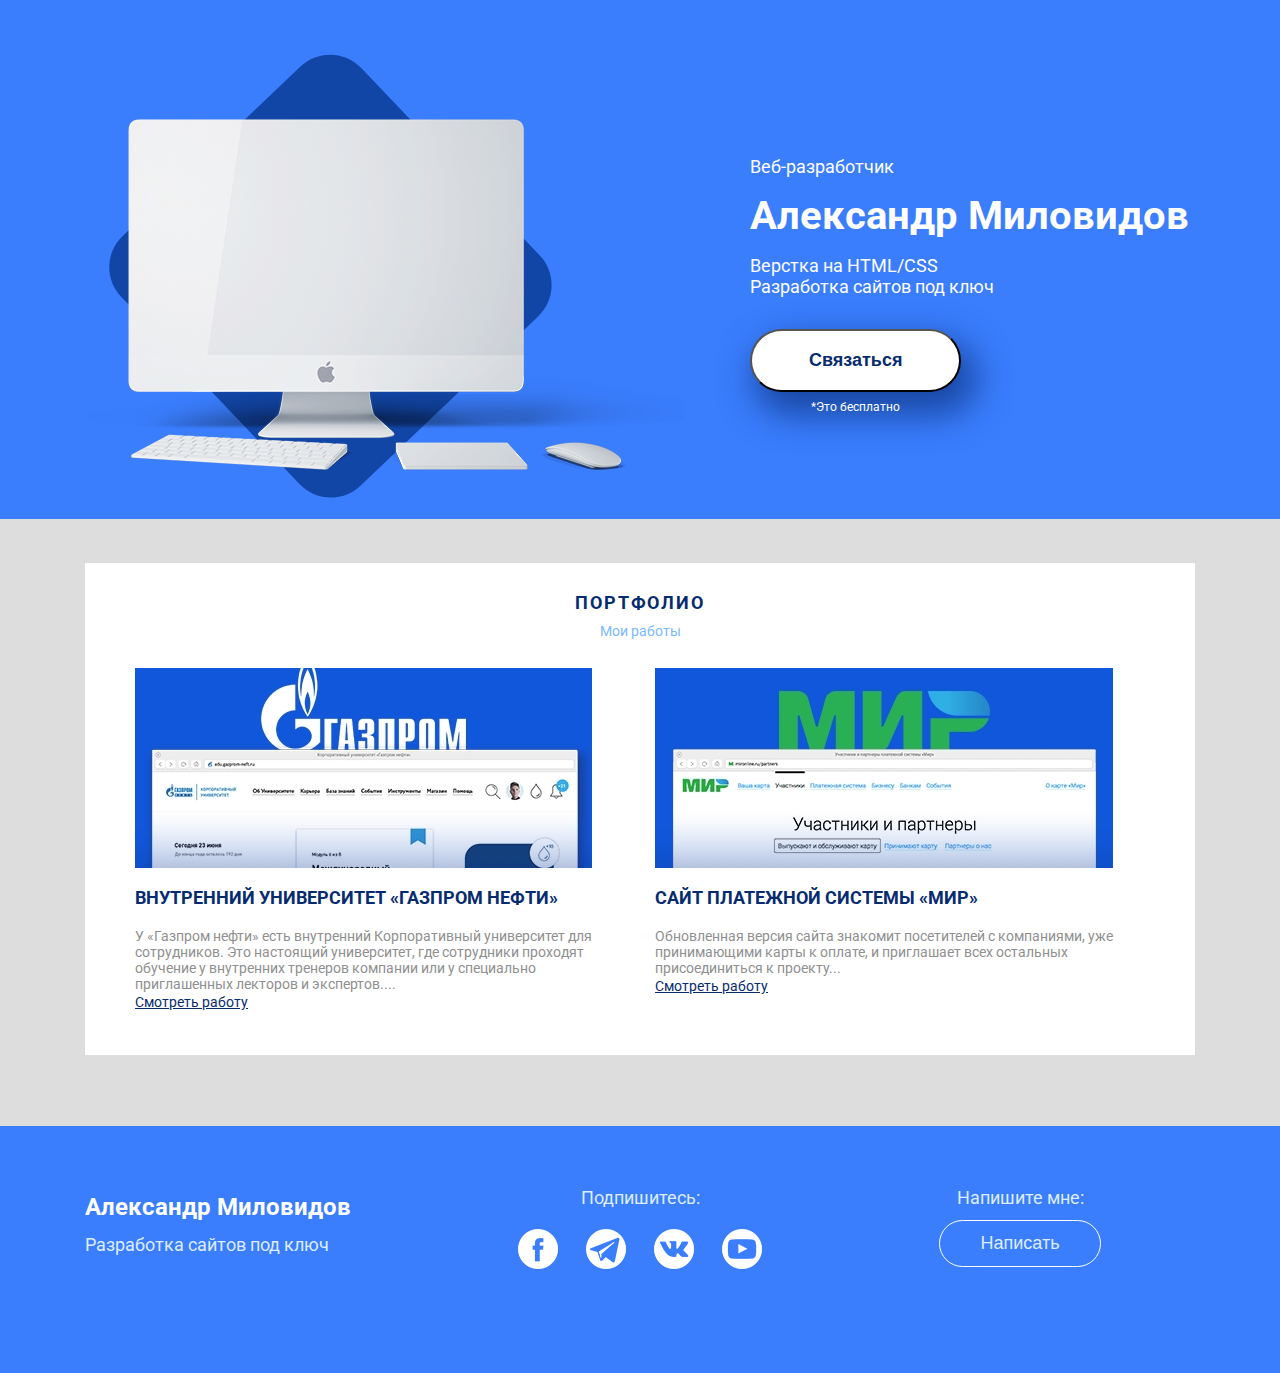
<file: index.html>
<!DOCTYPE html>
<html lang="ru">

<head>
	  <!-- Важная техническая информация для браузера -->
		<meta charset="utf-8">
		<meta http-equiv="X-UA-Compatible" content="IE=edge">
		<meta name="viewport" content="width=device-width, initial-scale=1">
		<!-- Информация об Авторе и описание проекта -->
		<meta name="description" content="Сайт разработчика Александра Миловидова">
		<meta name="author" content="Александр Миловидов">
		<!-- Иконка, которая будет на вкладке в браузере -->
		<link rel="icon" href="/favicon.ico">
		<!-- Заголовок на вкладке в браузере -->
		<title>Сайт разработчика Александра Миловидова</title>
		<!-- Подключаем наш файл со стилями, который находится в папке css-->
		<link href="https://fonts.googleapis.com/css?family=Roboto:400,700&amp;subset=cyrillic" rel="stylesheet">
		<link rel="stylesheet" href="css/bootstrap-grid.min.css">
		<link rel="stylesheet" href="css/style.css">
</head>

<body>
	<header>
		<div class="container">
			<div class="row">
				<div class="col-lg-7">
					<img class="header-img" src="img/main-img.png" alt="Монитор">
				</div>
				<div class="col-lg-5">
					<p class="header-pretitle">Веб-разработчик</p>
					<h1 class="header-title">Александр Миловидов</h1>
					<p class="header-subtitle">Верстка на HTML/CSS <br> Разработка сайтов под ключ</p>
					<div class="header-btn-block">
						<button class="header-btn">Связаться</button>
						<small>*Это бесплатно</small>
					</div>
				</div>
			</div>
		</div>
	</header>
	<section class="portfolio">
		<div class="container">
			<div class="portfolio-block">
				<h2 class="portfolio-title">Портфолио</h2>
				<p class="portfolio-subtitle">Мои работы</p>
				<div class="row">
					<div class="col-md-6">
						<div class="portfolio-col-1">
							<img src="img/portfolio-img-1.jpg" alt="Газпром">
							<h3>внутренний университет «Газпром нефти»</h3>
							<p class="portfolio-p">У «Газпром нефти» есть внутренний Корпоративный университет для сотрудников. Это настоящий университет, где сотрудники проходят обучение у внутренних тренеров компании или у специально приглашенных лекторов и экспертов....</p>
							<a href="#">Смотреть работу</a>
						</div>
					</div>
					<div class="col-md-6">
						<div class="portfolio-col-2">
							<img src="img/portfolio-img-2.jpg" alt="Газпром">
							<h3>Сайт платежной системы «Мир»</h3>
							<p class="portfolio-p">Обновленная версия сайта знакомит посетителей с компаниями, уже принимающими карты к оплате, и приглашает всех остальных присоединиться к проекту...</p>
							<a href="#">Смотреть работу</a>
						</div>
					</div>
				</div>
			</div>
		</div>
	</section>
	<footer>
		<div class="container">
			<div class="row">
				<div class="col-md-4">
					<h4>Александр Миловидов</h4>
					<p class="footer-text">Разработка сайтов под ключ</p>
				</div>
				<div class="col-md-4">
					<div class="social-block">
						<p>Подпишитесь:</p>
						<a href="#"><img src="img/socials/facebook-logo-button.png" alt="Facebook"></a>
						<a href="#"><img src="img/socials/telegram-symbol.png" alt="Telegram"></a>
						<a href="#"><img src="img/socials/vk-social-logotype.png" alt="Vkontakte"></a>
						<a href="#"><img src="img/socials/youtube-symbol.png" alt="Youtube"></a>
					</div>
				</div>
				<div class="col-md-4">
					<div class="footer-feedback-block">
						<p class="footer-feedback">Напишите мне:</p>
						<button class="footer-btn">Написать</button>
					</div>
				</div>
			</div>
		</div>
	</footer>
</body>

</html>
</file>
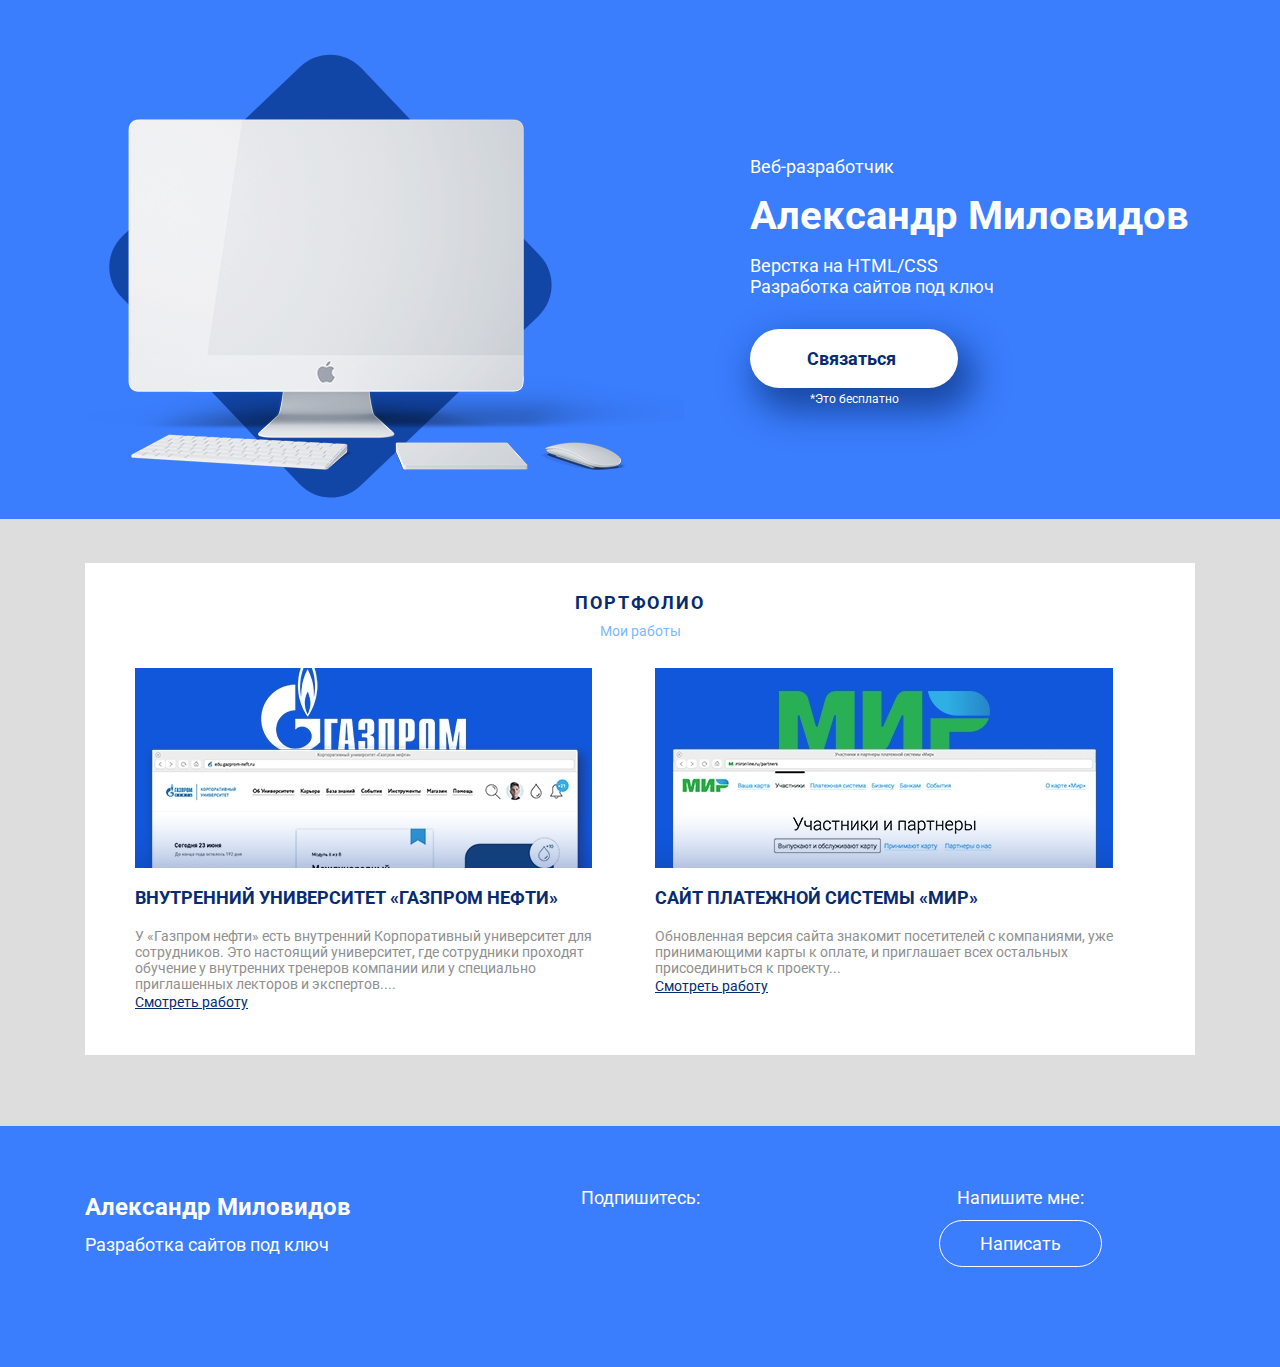
<file: Portfolio/index.html>
<!DOCTYPE html>
<html lang="ru">

<head>
		<meta charset="utf-8">
		<meta http-equiv="X-UA-Compatible" content="IE=edge">
		<meta name="viewport" content="width=device-width, initial-scale=1">
		<meta name="description" content="Сайт разработчика Александра Миловидова">
		<meta name="author" content="Александр Миловидов">
		<link rel="icon" href="/favicon.ico">
		<title>Сайт разработчика Александра Миловидова</title>
		<link href="https://fonts.googleapis.com/css?family=Roboto:400,700&amp;subset=cyrillic" rel="stylesheet">
		<link rel="stylesheet" href="css/style.css">
</head>

<body>

	<header>
		<div class="container">
			<div class="row">
				<div class="col-lg-7 wow bounceInLeft">
					<img class="header-img" src="img/main.png" alt="Монитор">
				</div>
				<div class="col-lg-5 ">
					<p class="header-pretitle wow bounceInRight">Веб-разработчик</p>
					<h1 class="header-title wow bounceInRight">Александр Миловидов</h1>
					<p class="header-subtitle wow bounceInRight">Верстка на HTML/CSS <br> Разработка сайтов под ключ</p>
					<div class="header-btn-block wow bounceInRight">
						<a href="https://vk.me/id310732191" class="header-btn">Связаться</a>
						<small>*Это бесплатно</small>
					</div>
				</div>
			</div>
		</div>
	</header>

	<section class="portfolio">
		<div class="container">
			<div class="portfolio-block">
				<h2 class="portfolio-title">Портфолио</h2>
				<p class="portfolio-subtitle">Мои работы</p>
				<div class="row">
					<div class="col-md-6">
						<div class="portfolio-col-1">
							<img src="img/portfolio-1.jpg" alt="Газпром">
							<h3>внутренний университет «Газпром нефти»</h3>
							<p class="portfolio-p">У «Газпром нефти» есть внутренний Корпоративный университет для сотрудников. Это настоящий университет, где сотрудники проходят обучение у внутренних тренеров компании или у специально приглашенных лекторов и экспертов....</p>
							<a href="#">Смотреть работу</a>
						</div>
					</div>
					<div class="col-md-6">
						<div class="portfolio-col-2">
							<img src="img/portfolio-2.jpg" alt="Газпром">
							<h3>Сайт платежной системы «Мир»</h3>
							<p class="portfolio-p">Обновленная версия сайта знакомит посетителей с компаниями, уже принимающими карты к оплате, и приглашает всех остальных присоединиться к проекту...</p>
							<a href="#">Смотреть работу</a>
						</div>
					</div>
				</div>
			</div>
		</div>
	</section>

	<footer>
		<div class="container">
			<div class="row">
				<div class="col-md-4">
					<h4>Александр Миловидов</h4>
					<p class="footer-text">Разработка сайтов под ключ</p>
				</div>
				<div class="col-md-4">
					<div class="social-block">
						<p>Подпишитесь:</p>
						<a href="viber://chat?number=79045970539" class="wow zoomInUp " data-wow-delay="0.05s"><i class="fab fa-viber "></i></a>
						<a href="https://t.me/Mahnification" class="wow zoomInUp " data-wow-delay="0.1s"><i class="fab fa-telegram-plane zoomOut"></i></a>
						<a href="https://api.whatsapp.com/send?phone=79045970539" class="wow zoomInUp " data-wow-delay="0.15s"><i class="fab fa-whatsapp zoomOut"></i></a>
						<a href="https://vk.me/id310732191" class="wow zoomInUp " data-wow-delay="0.2s"><i class="fab fa-vk"></i></a>
					</div>
				</div>
				<div class="col-md-4">
					<div class="footer-feedback-block">
						<p class="footer-feedback">Напишите мне:</p>
						<a href="#" class="footer-btn">Написать</a href="#">
					</div>
				</div>
			</div>
		</div>
	</footer>

	<link rel="stylesheet" href="https://use.fontawesome.com/releases/v5.1.0/css/all.css" integrity="sha384-lKuwvrZot6UHsBSfcMvOkWwlCMgc0TaWr+30HWe3a4ltaBwTZhyTEggF5tJv8tbt" crossorigin="anonymous">
	<link rel="stylesheet" href="css/animate.css">
	<link rel="stylesheet" href="css/bootstrap-grid.min.css">
	<script src="js/wow.min.js"></script>
	<script>
 		new WOW().init();
	</script>
</body>

</html>
</file>
<file: css/style.css>
body{
	margin: 0;
	font-family: 'Roboto', sans-serif;
}

img{
	max-width: 100%;
}

p, h1, h2, h3, h4, h5, h6{
	margin: 0;
}

header{
	background-color: #3a7dfd;
	color: #fff;
	padding-top: 54px;
	padding-bottom: 17px;
	font-size: 18px;
}

.header-pretitle{
	margin-top: 102px;
}

.header-title{
	font-size: 40px;
	font-weight: 700;
	line-height: 36.81px;
	margin-top: 21px;
}

.header-subtitle{
	font-weight: 400;
	margin-top: 20px;
}

.header-btn-block{
	max-width: 210px;
}

.header-btn{
	margin-top: 32px;
	box-shadow: 10px 17px 34px 6px rgba(18, 61, 145, 0.83);
	border-radius: 50px;
	background-color: #fff;
	color: #072b6f;
	font-size: 18px;
	font-weight: 700;
	padding: 19px 57px;
}

header small{
	font-size: 12px;
	display: block;
	text-align: center;
	margin-top: 8px;
}

.portfolio{
	background-color: #dddddd;
	padding-top: 44px;
	padding-bottom: 71px;
}

.portfolio-block{
	background-color: #ffffff;
	padding-top: 29px;
	padding-bottom: 44px;
}

.portfolio-title, .portfolio-subtitle{
	text-align: center;
}

.portfolio-title{
	color: #072b6f;
	font-size: 18px;
	font-weight: 700;
	text-transform: uppercase;
	letter-spacing: 1.8px;
}

.portfolio-subtitle{
	margin-top: 10px;
	margin-bottom: 29px;
	color: #7bb9ff;
	font-size: 14px;
}

.portfolio-col-1{
	padding-left: 50px;
}

.portfolio-col-2{
	padding-right: 50px;
}

.portfolio h3{
	margin-top: 15px;
	font-size: 18px;
	color: #072b6f;
	font-weight: 700;
	text-transform: uppercase;
}

.portfolio-p{
	margin-top: 20px;
	color: #8f8f8f;
	font-size: 14px;
}

.portfolio-block a{
	color: #072b6f;
	font-size: 14px;
	text-decoration: underline;
}

footer{
	padding-top: 61px;
	padding-bottom: 100px;
	background-color: #3a7dfd;
	color: #deedfe;
	font-size: 18px;
}

h4{
	color: #fefefe;
	font-size: 24px;
	font-weight: 700;
	line-height: 40px;
}

.footer-text{
	margin-top: 7px;
}

.social-block{
	text-align: center;
}

.social-block p{
	margin-bottom: 21px;
}

.social-block a{
	padding-left: 12px;
	padding-right: 12px;
}

.footer-feedback-block{
	text-align: center;
}

.footer-feedback{
	margin-bottom: 12px;
}

.footer-btn{
	display: inline-block;
	padding: 12px 40px;
	background-color: transparent;
	border-radius: 50px;
	border: 1px solid #ffffff;
	color: #deedfe;
	font-size: 18px;
}



@media (max-width: 1200px){
	.header-pretitle{
	margin-top: 60px;
	}
}

@media (max-width: 992px){
	.header-img{
		display: none;
	}

	.header-pretitle{
	margin-top: 0;
	}

	h4{
		font-size: 18px;
	}

	.footer-text{
		font-size: 15px;
	}

	.social-block a{
		padding-left: 8px;
		padding-right: 8px;
	}

	.social-block img{
		width: 30px;
	}

	.footer-btn{
	padding: 8px 40px;
	font-size: 15px;
	}
}

@media (max-width: 768px){
	.portfolio-col-1{
		padding-left: 30px;
		padding-right: 30px;
		margin-bottom: 40px;
	}

	.portfolio-col-2{
		padding-left: 30px;
		padding-right: 30px;
	}

	h4, .footer-text{
		text-align: center;

	}

	.footer-text{
		margin-bottom: 30px;
	}

	.social-block{
		margin-bottom: 30px;
	}
}
</file>
<file: Portfolio/css/style.css>
body{
	margin: 0;
	font-family: 'Roboto', sans-serif;
}

img{
	max-width: 100%;
}

p, h1, h2, h3, h4, h5, h6{
	margin: 0 auto;
}

header{
	background-color: #3a7dfd;
	color: #fff;
	padding-top: 54px;
	padding-bottom: 17px;
	font-size: 18px;
}

.header-pretitle{
	margin-top: 102px;
}

.header-title{
	font-size: 40px;
	font-weight: 700;
	line-height: 36.81px;
	margin-top: 21px;
	animation-delay: 0.05s;
}

.header-subtitle{
	font-weight: 400;
	margin-top: 20px;
	animation-delay: 0.1s;
}

.header-btn-block{
	margin-top: 32px;
	max-width: 208px;
	animation-delay: 0.15s;
}

.header-btn{
	display: block;
	box-shadow: 10px 17px 34px 6px rgba(18, 61, 145, 0.83);
	border-radius: 50px;
	background-color: #fff;
	color: #072b6f;
	font-size: 18px;
	font-weight: 700;
	padding: 19px 57px;
	text-decoration: none;
	transition: 0.2s;
}

.header-btn:hover{
	box-shadow: none;
}

header small{
	display: block;
	font-size: 12px;
	text-align: center;
	margin-top: 4px;
}

.portfolio{
	background-color: #dddddd;
	padding-top: 44px;
	padding-bottom: 71px;
}

.portfolio-block{
	background-color: #ffffff;
	padding-top: 29px;
	padding-bottom: 44px;
}

.portfolio-title, .portfolio-subtitle{
	text-align: center;
}

.portfolio-title{
	color: #072b6f;
	font-size: 18px;
	font-weight: 700;
	text-transform: uppercase;
	letter-spacing: 1.8px;
}

.portfolio-subtitle{
	margin-top: 10px;
	margin-bottom: 29px;
	color: #7bb9ff;
	font-size: 14px;
}

.portfolio-col-1{
	padding-left: 50px;
}

.portfolio-col-2{
	padding-right: 50px;
}

.portfolio h3{
	margin-top: 15px;
	font-size: 18px;
	color: #072b6f;
	font-weight: 700;
	text-transform: uppercase;
}

.portfolio-p{
	margin-top: 20px;
	color: #8f8f8f;
	font-size: 14px;
}

.portfolio-block a{
	color: #072b6f;
	font-size: 14px;
	text-decoration: underline;
}

footer{
	padding-top: 61px;
	padding-bottom: 100px;
	background-color: #3a7dfd;
	color: #fff;
	font-size: 18px;
}

h4{
	font-size: 24px;
	font-weight: 700;
	line-height: 40px;
}

.footer-text{
	margin-top: 7px;
}

.social-block{
	text-align: center;
}

.social-block p{
	margin-bottom: 21px;
}

.social-block a{
	font-size: 32px;
	color: #fff;
	padding-left: 12px;
	padding-right: 12px;
}

.footer-feedback-block{
	text-align: center;
}

.footer-feedback{
	margin-bottom: 12px;
}

.footer-btn{
	display: inline-block;
	padding: 12px 40px;
	background-color: transparent;
	border-radius: 50px;
	border: 1px solid #fff;
	color: #fff;
	font-size: 18px;
	text-decoration: none;
	transition: 0.2s;
}

.footer-btn:hover{
	color: #3a7dfd;
	background-color: #fff;
}



@media (max-width: 1200px){
	.header-pretitle{
	margin-top: 60px;
	}
}

@media (max-width: 992px){
	.header-img{
		display: none;
	}

	.header-pretitle{
	margin-top: 0;
	}

	h4{
		font-size: 18px;
	}

	.footer-text{
		font-size: 15px;
	}

	.social-block a{
		padding-left: 8px;
		padding-right: 8px;
	}

	.social-block img{
		width: 30px;
	}

	.footer-btn{
	padding: 8px 40px;
	font-size: 15px;
	}
}

@media (max-width: 768px){
	.portfolio-col-1{
		padding-left: 30px;
		padding-right: 30px;
		margin-bottom: 40px;
	}

	.portfolio-col-2{
		padding-left: 30px;
		padding-right: 30px;
	}

	h4, .footer-text{
		text-align: center;

	}

	.footer-text{
		margin-bottom: 30px;
	}

	.social-block{
		margin-bottom: 30px;
	}
}
</file>
